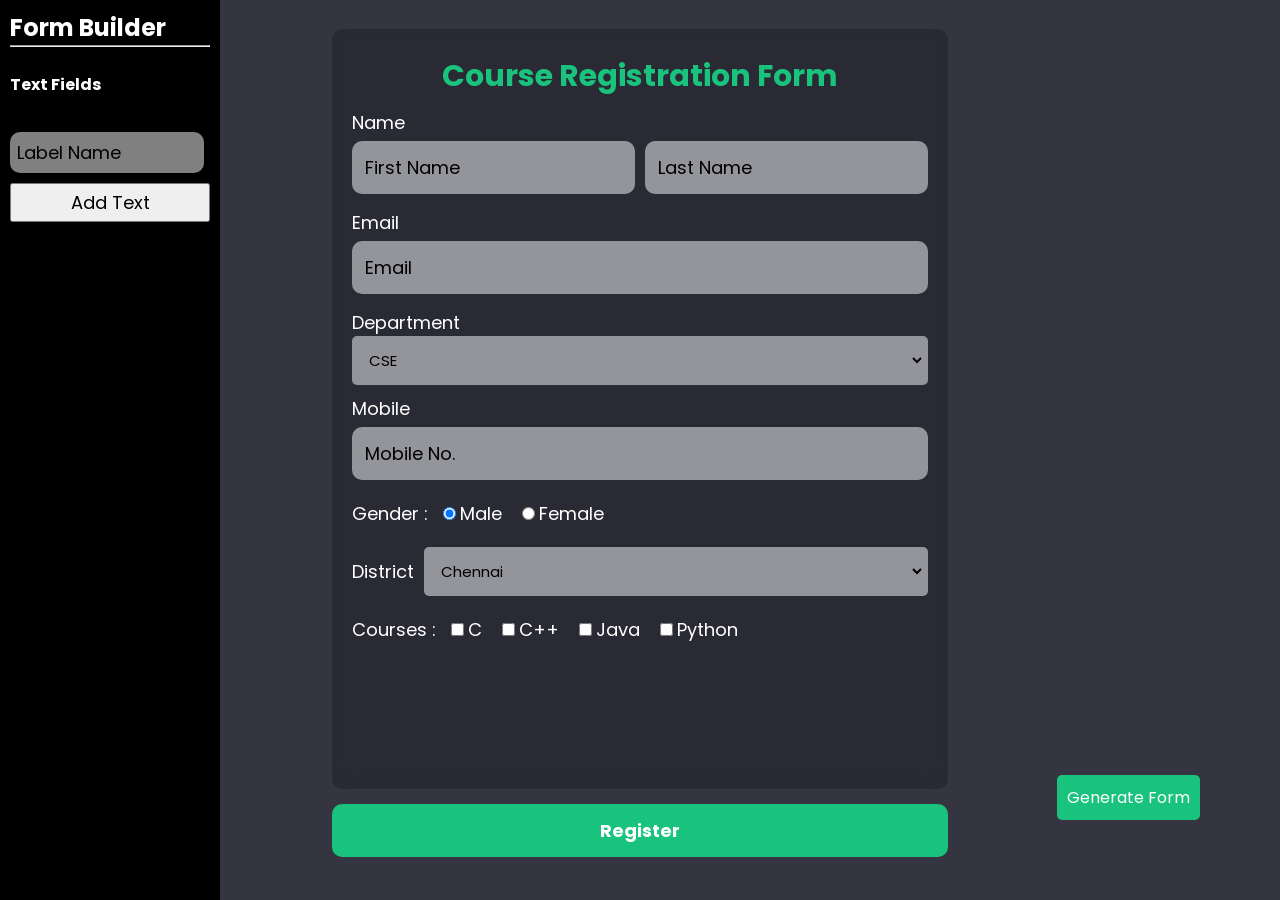
<file: index.html>
<!DOCTYPE html>
<html lang="en">
<head>
    <meta charset="UTF-8">
    <meta name="viewport" content="width=device-width, initial-scale=1.0">
    <title>Form Builder</title>
    <link rel="stylesheet" href="form-style.css" />
    <link rel="preconnect" href="https://fonts.googleapis.com">
    <link rel="preconnect" href="https://fonts.gstatic.com" crossorigin>
    <link href="https://fonts.googleapis.com/css2?family=Poppins&display=swap" rel="stylesheet">
   
</head>
<body>
    <div class="side-bar">
        <h2>Form Builder</h2>
        <hr/>
        <br/>
        <h4>Text Fields</h4>
        <br/>
        <input type="text" id="inputParameter" class="inputContent" placeholder="Label Name"/>
        <button class="createElements" id="createText" >Add Text</button>
    </div>
    <form>
    <div id="form">
        <div class="input-container">
            <h2 id="heading">Course Registration Form</h2>
        </div>
        

        <div class="input-container">
            <label>Name</label>
            <div class="row-fields">
            <input type="text" required name="First Name" placeholder="First Name" />
            <input type="text" required name="Last Name" placeholder="Last Name"/>
            </div>
        </div>

        <div class="input-container">
            <label>Email</label>
            <div class="row-fields">
                <input required type="email" name="Email" placeholder="Email" />
            </div>
        </div>
        
        

        <div class="input-container">
            <label for="Department">Department</label>
            <select name="Department" required>
                <option value="CSE">CSE</option>
                <option value="IT">IT</option>
                <option value="ECE">ECE</option>
                <option value="EEE">EEE</option>
                <option value="MECH">MECH</option>
                <option value="CIVIL">CIVIL</option>
                <option value="CCE">CCE</option>

            </select>
        </div>
            
        <div class="input-container">
            <label for="Mobile">Mobile</label>
            <div class="row-fields">
                <input type="tel" required name="Mobile" placeholder="Mobile No." />
            </div>
        </div>
            
        <div class="input-container">
            <div class="row-fields">
                <label>Gender : </label>
                <div class="row">
                    <input required type="radio" name="Gender" value="Male" checked/>&nbsp;<label>Male</label>
                </div>
                <div class="row">
                    <input required type="radio" name="Gender" value="Female"/>&nbsp;<label>Female</label>
                </div>
               
            </div>
        </div>

        <div class="input-container">
            <div class="row-fields">
                <label for="District">District</label>
                <select name="District" required>
                    <option value="chennai">Chennai</option>
                    <option value="coimbatore">Coimbatore</option>
                    <option value="madurai">Madurai</option>
                    <option value="tiruchirappalli">Tiruchirappalli</option>
                    <option value="salem">Salem</option>
                    <option value="erode">Erode</option>
                    <option value="tiruppur">Tiruppur</option>
                    <option value="vellor">Vellore</option>
                    <option value="thanjavur">Thanjavur</option>
                    <option value="dindigul">Dindigul</option>
                    <option value="tirunelveli">Tirunelveli</option>
                    <option value="kanchipuram">Kanchipuram</option>
                </select>
            </div>
        </div>
        
        <div class="input-container">
            <div class="row-fields">
                <label>Courses : </label>
                <div class="row">
                    <input  type="checkbox" name="Courses" value="C" />&nbsp;<label>C</label>
                </div>
                <div class="row">
                    <input  type="checkbox" name="Coursed" value="C++"/>&nbsp;<label>C++</label>
                </div>
                <div class="row">
                    <input  type="checkbox" name="Coursed" value="Java"/>&nbsp;<label>Java</label>
                </div>
                <div class="row">
                    <input  type="checkbox" name="Coursed" value="Python"/>&nbsp;<label>Python</label>
                </div>
               
            </div>

            
        </div>
        
    </div>
    <div class="input-container">
        <input type="submit" value="Register" />
    </div>      
    </form>
    <button id="createForm">Generate Form</button>
    <script type="text/javascript" src="form-script.js"></script>
</body>
</html>
</file>
<file: form-style.css>
*{
    padding: 0;
    margin: 0;
    color: white;
    font-family: Poppins;
}

body{
    width: 100vw;
    min-height: 100vh;
    background-color: #343541;
    display: flex;
    align-items: center;
    justify-content: center;
}
.side-bar{
    position: fixed;
    top: 0px;
    left: 0px;
    width: 200px;
    height: 100vh;
    padding: 10px;
    display: flex;
    flex-direction: column;
    background-color:black ;
}

#heading{
    text-align: center;
    font-size: 30px;
    color: #19C37D;
}

#form{
    min-height: 80vh;
    width: 45vw;
    background-color: rgba(0,0,0,0.2);
    backdrop-filter: blur(10px);
    border-radius: 10px;
    padding: 20px;
    display: flex;
    flex-direction: column;
    align-items: flex-start;
    flex-wrap: wrap;
}
.input-container{
    display: flex;
    flex-direction: column;
    width: 100%;
    margin: 5px 0px;
}
input{
    width: 100%;
    background-color: rgba(255,255,255,0.5);
    padding: 10px;
    border-radius: 10px ;
    color: black;
    font-size: 18px; 
    border: solid transparent 3px;
    outline: none;
}
label{
    font-size: 18px;
}

input:focus{
    border: solid #19C37D 3px;
    background-color: rgba(255,255,255,0.8);
}
input::placeholder{
    color: black;
    font-size: 18px;  
}
select{
    background-color:  rgba(255,255,255,0.5);
    cursor: pointer; 
    border: solid transparent 3px;
    padding: 10px;
    border-radius: 5px;
    font-size: 15px;
    width: 100%;
    color: black;
}
select:focus{
    border: solid #19C37D 3px;
    color: black;
    background-color: rgba(255,255,255,0.8);
}

option{
    font-size: 14px;
    padding: 8px;
    color: black;
}
.row-fields{
    display: flex;
    width: 100%;
    gap: 10px;
    margin: 5px 0px;
    flex-direction: row;
    align-items: center;
    
}
.row{
    display: flex;
    flex-direction: row;
    margin: 0px 5px;
}

.createElements{
    color: black;
    width: 100%;
    padding: 4px;
    font-size: 18px;
}
input[type=submit]{
    background-color: #19C37D;
    color: white;
    font-size: 18px;
    margin: 10px 0px;
    font-weight: bold;
    cursor: pointer;
    border: solid 3px transparent;
    transition: ease-in-out 200ms;
}

input[type=submit]:hover{
    background-color: #058f56;
    transform: scale(1.02);
}

.inputContent{
    padding: 4px;
    margin: 10px 0px;
    width: 90%;
}

#createForm{
    position: absolute;
    right: 80px;
    bottom: 80px;
    padding: 10px;
    background-color:  #19C37D;
    border: none;
    border-radius: 5px;
    cursor: pointer;
    font-size: 16px;
    transition: ease-in-out 200ms;
}
#createForm:hover{
    background-color: #058f56;
    transform: scale(1.02);
}


@media (max-width : 600px){
    .side-bar{
        display: none;
    }
    #form{
        width: 80%;
    }
    .row-fields{
        flex-wrap: wrap;
    }
    #createForm{
        display: none;
    }
}
</file>
